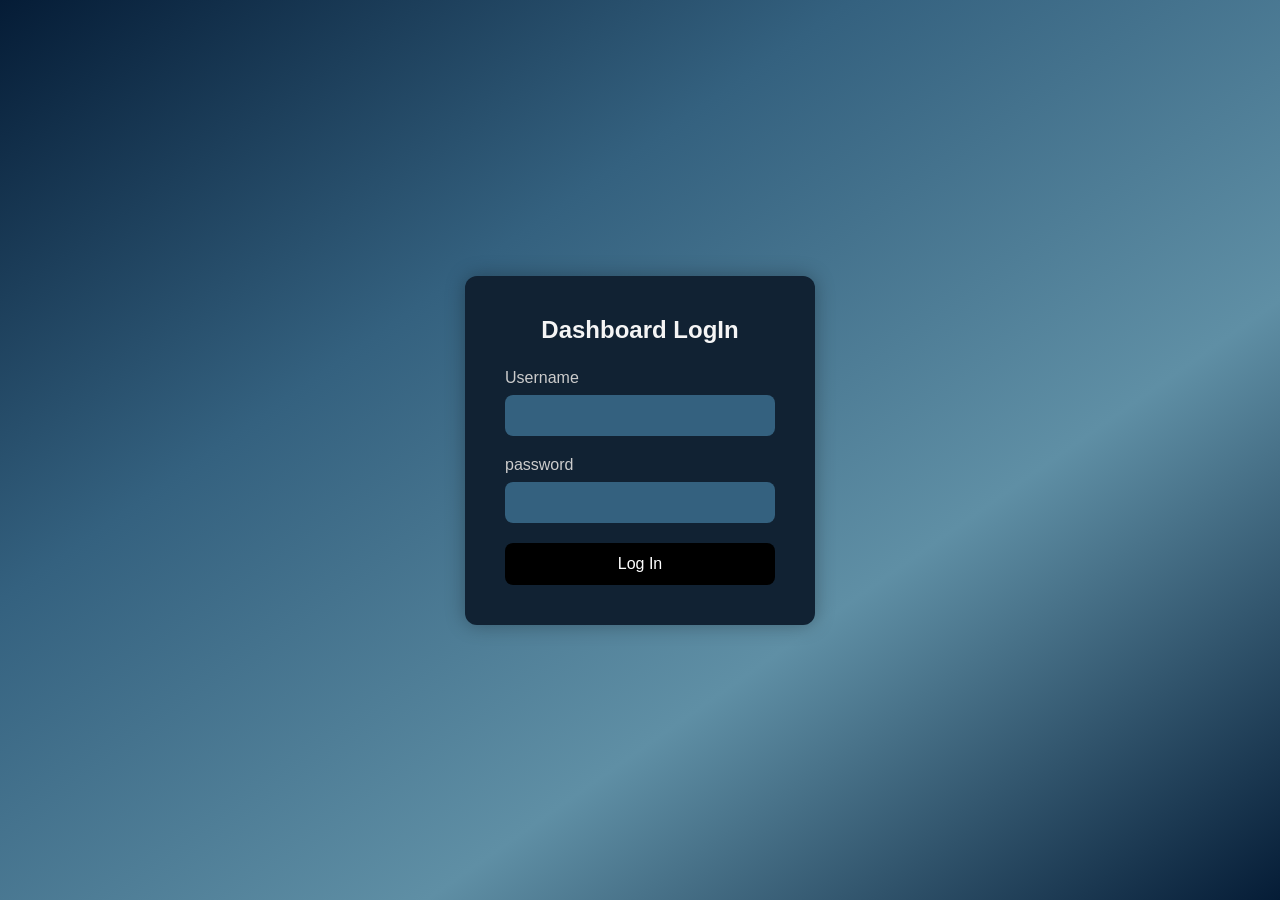
<file: index.html>
<!DOCTYPE html>
<html lang="en">

<head>
    <meta charset="UTF-8">
    <title>Login Form</title>
    <style>
        * {
            box-sizing: border-box;
            margin: 0;
            padding: 0;
            font-family: 'Segoe UI', sans-serif;
        }

        body {
            height: 100vh;
            background: linear-gradient(to bottom right, #051c36, #34617F, #5F8FA5, #051c36);
            display: flex;
            justify-content: center;
            align-items: center;
        }

        .login-form {
            background-color: #123;
            padding: 40px;
            border-radius: 12px;
            box-shadow: 0 0 20px rgba(0, 0, 0, 0.3);
            width: 350px;
        }

        .login-form h2 {
            color: whitesmoke;
            margin-bottom: 25px;
            text-align: center;
        }

        .form-group {
            margin-bottom: 20px;
        }

        .form-group label {
            color: #ccc;
            display: block;
            margin-bottom: 8px;
        }

        .form-group input {
            width: 100%;
            padding: 12px;
            border-radius: 8px;
            border: none;
            background-color: #34617F;
            color: #fff;
            font-size: 15px;
        }

        .form-group input:focus {
            outline: none;
            border: 1px solid #7b61ff;
            background-color: #051c36;
        }

        .login-form button {
            width: 100%;
            padding: 12px;
            border: none;
            background-color: black;
            color: white;
            font-size: 16px;
            border-radius: 8px;
            cursor: pointer;
            transition: 0.3s ease;
        }

        .login-form button:hover {
            background-color: rgba(116, 0, 225, 0.312);
        }
    </style>
</head>

<body>
    <form class="login-form" id="login-form">
        <h2>Dashboard LogIn</h2>
        <div class="form-group">
            <label for="username">Username</label>
            <input type="text" id="username" required />
        </div>
        <div class="form-group">
            <label for="password"> password</label>
            <input type="password" id="password" required />
        </div>
        <button type="submit">Log In</button>
    </form>

    <script>
        document.getElementById("login-form").addEventListener("submit", function (e) {
            e.preventDefault();


            const username = document.getElementById("username").value;
            const password = document.getElementById("password").value;

            if (username === "admin" && password === "admin") {
                localStorage.setItem("auth", "true");
                window.location.href = "newdashboard.html";
            } else {
                alert("Please enter valid credentials.");
                alert("username : admin  |  password : admin");
            }
        });


    </script>

</body>

</html>
</file>
<file: dashboard.css>
* {
    padding: 0;
    margin: 0;
    color: white;
    font-family: sans-serif;
    font-size: 15px;
}

body {
    background-color: #001;
    display: flex;
}

.img_box {
    width: 50px;
    height: 50px;
    border-radius: 50%;
    overflow: hidden;
    border: 3px solid #8B4513;
    flex-shrink: 0;
}

.img_box img {
    width: 100%;
}

.profile {
    display: flex;
    align-items: center;
    gap: 30px;
}

.profile h2 {
    font-size: 20px;
    text-transform: capitalize;
    color: gold;
}

.menu {
    background-color: #123;
    width: 60px;
    min-height: 100vh;
    padding: 20px;
    overflow: hidden;
    transition: .5s;
}

.menu:hover {
    width: 260px;
}

ul {
    list-style: none;
    position: relative;
    height: 95%;
    text-transform: capitalize;
}

ul li a {
    display: block;
    text-decoration: none;
    padding: 10px;
    margin: 10px 0;
    border-radius: 15px;
    display: flex;
    align-items: center;
    gap: 40px;
    transition: .5s;
    font-size: 17px;
}

ul li a:hover,
.data-info .box:hover,
td:hover {
    background-color: #ffffff55;
}

.log-out {
    position: absolute;
    bottom: 0;
    width: 100%;
    cursor: pointer;
}

.log-out a {
    background-color: red;
}

ul li a i {
    font-size: 30px;
}




.content {
    width: 100%;
    margin: 10px;
}

.title-info {
    display: flex;
    background-color: rgb(27, 88, 149);
    padding: 10px;
    border-radius: 20px;
    align-items: center;
    justify-content: space-between;
    margin: 10px 0;
    font-size: 15px;
}

.data-info {

    display: flex;
    align-items: center;
    justify-content: space-around;
    flex-wrap: wrap;
    gap: 10px;
}

.data-info .box {
    background-color: #123;
    height: 150px;
    flex-basis: 150px;
    flex-grow: 1;
    border-radius: 15px;
    display: flex;
    align-items: center;
    justify-content: space-around;
    font-size: 15px;
}

.data-info .box i {
    font-size: 40px;
}

.data-info .box .data {
    align-items: center;
}

.data-info .box .data span {
    font-size: 30px;
}

table {
    width: 100%;
    text-align: center;
    border-spacing: 8px;
    font-size: 13px;
}

td,
th {
    background-color: #123;
    height: 40px;
    border-radius: 10px;
}

th {
    background-color: rgba(61, 49, 123, 0.994);
}


.price-num {
    background-color: green;
}



.title-info {
    font-size: 20px;
}


.settings-container h2 {
    padding: 10px;
    margin: 10px;
    align-items: center;
    justify-content: center;
    text-align: center;
    display: flex;
    flex-direction: column;
    padding: 1rem;
    border-radius: 15px;
    background-color: rgb(27, 88, 149);


}

.line {
    height: 3px;
    width: 200px;
    background-color: gold;
    margin: 20px auto;
    border-radius: 10px;
}

.settings-container {
    width: 100%;
}

.setting-group {
    display: flex;
    text-wrap: wrap;
    justify-content: space-around;
    flex-wrap: wrap;

}

.user-info {
    display: flex;
    gap: 10px;
    padding: 10px;
    margin: 10px;
    align-items: center;
    justify-content: center;
    display: flex;
    background-color: #123;
    padding: 0.2rem;
    border-radius: 15px;
    min-width: 150px;
    flex-grow: 1;
}

.line-border {
    width: 2px;
    height: 100px;
    margin: auto;
    background-color: gold;
    flex-wrap: wrap;
}

.header #toggle-theme i {
    font-size: 30px;
    color: black;
}

.header #toggle-theme p {

    color: black;
}

.header {
    display: flex;
    justify-content: space-between;

    align-items: center;

    padding: 10px 20px;

}

.header h2 {
    margin: 0;
    min-width: 400px;
    max-width: 900px;
    width: 900px;
}

#toggle-theme {
    width: 150px;
    padding: 8px 16px;
    border: none;
    border-radius: 5px;
    cursor: pointer;
}


.content footer {
    background-color: #34617F;
    display: flex;
    flex-direction: column;
    justify-content: flex-end;
    position: fixed;
    bottom: 0;
    left: 100px;
    right: 10px;
    height: auto;
    z-index: 1000;
}

.content footer h2 {
    height: 30px;
    background-color: #34617F;
    display: flex;
    justify-content: center;
    align-items: center;
    margin: 0;

    color: white;

}

:root {
    --bg-color: #001;
    --text-color: #fff;
    --primary-color: #4a91e2;

}

body {
    background-color: var(--bg-color);
    color: var(--text-color);
    transition: all 0.3s ease;
}


body.white-theme {
    --bg-color: #ffffff;
    --text-color: #000000;
    --primary-color: #4a90e2;
}


.btn {
    display: flex;
    justify-content: center;
    align-items: center;
}

#toggle-theme {
    background-color: gold;
    backdrop-filter: blur(10px);
    -webkit-backdrop-filter: blur(10px);
    color: darkblue;
    font-size: 1rem;
    padding: 10px;
    border: none;
    border-radius: 20px;
    cursor: pointer;
    animation: mymove 5s infinite;
    display: flex;
    justify-content: center;
    align-items: center;


}

button:hover {
    transform: scale(1.02);
    animation: mymove 5s infinite;

}

.support-form {
    height: 90vh;
    display: flex;
    justify-content: center;
    align-items: center;
}

.support-form form {
    background-color: #123;
    padding: 40px;
    margin: 0 10px;
    height: 40vh;
    max-width: 500px;
    min-width: 150px;
    display: flex;
    justify-content: center;
    align-items: center;
    flex-wrap: wrap;
    gap: 5px;
    border-radius: 12px;
    border-color: gold;
    box-shadow: 0 0 20px rgba(0, 0, 0, 0.3);

}

.support-form form h2 {
    color: gold;
    margin-bottom: 10px;
    margin-top: -15px;
    text-align: center;
}

.support-form form input,
textarea {
    background-color: #123;
    display: flex;
    justify-content: center;
    align-items: center;
    flex-grow: 1;
    outline: none;
    border-radius: 15px;
    border-color: gold;
    padding: 5px 10px;
    width: 200px;
    height: 20px;
    font-size: 12px;
    color: white;
    margin-bottom: 10px;
}

.support-form form .input-form label {
    color: gold;
    display: inline-block;
    margin-bottom: 8px;
    width: 60px;

}

.support-form form input:focus,
textarea:focus {
    outline: none;
    border: 1px solid #7b61ff;
    background-color: #25253a;
}

.support-form button {
    width: 50%;
    padding: 6px;
    margin-top: 5px;
    margin-bottom: -10px;
    border: none;
    background-color: rgb(27, 88, 149);
    color: GOLD;
    font-size: 16px;
    border-radius: 12px;
    cursor: pointer;
    transition: 0.3s ease;
}

.input-form {
    display: flex;
    align-items: center;
    justify-content: center;
    width: 100%;
    margin-bottom: 10px;
}



/* this for the static post page 
.post-info {

    display: flex;
    align-items: center;
    justify-content: space-around;
    flex-wrap: wrap;
    gap: 10px;
}

.post-info .box {
    max-width: 500px;
    min-width: 350px;
    background-color: #123;
    height: 500px;
    flex-basis: 350px;
    flex-grow: 1;
    border-radius: 15px;
    display: flex;
    flex-direction: column;
    font-size: 15px;
    box-shadow: 0 4px 6px gray;
}




.items-post {
    width: 100%;
    display: flex;
    align-items: flex-start;
    gap: 12px;
    border-radius: 15px;

}

.img-post {
    border: 5px gold;

}

.img-post img {
    width: 42px;
    height: 42px;
    border-radius: 50%;
    object-fit: cover;
    margin: 5px 0 5px 5px;
    border: 2px solid gold;

}

.header-post {
    width: 100%;
    height: 50px;
    display: flex;
    line-height: 1.4;
    align-items: center;
    justify-content: space-between;


}

.name-post {
    font-size: 16px;
    font-weight: 500;
    color: #222;

}

.name-post a {
    color: gold;
    text-decoration: none;
}

.name-post a:hover {
    text-decoration: underline;
}

.item-text-post {
    margin: 0 4px;
    color: gray;

}

.order-post {
    color: #222;
    font-weight: 600;
}

.time {
    font-size: 15px;
    font-style: italic;
    margin-top: 5px;
    margin-right: 8px;
    justify-content: space-between;


}

.time span {
    margin-right: 3px;
}



.content-post {

    max-width: 90%;
    height: 400px;
    display: flex;
    flex-direction: column;
    text-align: center;
    margin-left: 25px;
    flex-grow: 1;


}

.content-post p span {
    color: blueviolet;
}



.content-post img {
    max-width: 600px;
    min-width: 200px;
    min-height: 200px;
    margin: 30px;
    margin-left: 55px;
    border-radius: 12px;

}

*/

@media (min-width: 350px) and (max-width: 1100px) {

    .content {
        width: 95%;
    }
}

/*  350  500  1100  */
</file>
<file: style.css>
input {
    background-color: #123;
    flex-grow: 1;
    outline: none;
    border-radius: 15px;
    border-color: gold;
    border: none;
    outline: none;
    padding: 5px 10px;
    font-size: 12px;
    color: white;
    margin-bottom: 10px;
}

.inputs #title {
    width: 95%;
    height: 30px;
}

.price input {
    width: 20%;
    height: 30px;
}

.inputs #count,
#category {
    width: 95%;
    height: 30px;

}

input:focus {
    background-color: #000;
    transform: scale(1.);
}


#total {
    background-color: #a00d02;
    padding: 5px 2px;
    border-radius: 4px;
}

#total::before {
    content: 'Total: ';
}

button {
    width: 93%;
    height: 30px;
    border: none;
    border-radius: 10px;
    cursor: pointer;
    background-color: #310044;
    color: white;
    transition: 0.5s;
}

.inputs button {
    width: 96.5%;

}


button:hover {
    background-color: #51025f;
    letter-spacing: 2px;
}

.btnSearch {
    display: flex;
    gap: 80px;

}

.btnSearch button {
    width: 45%;
}

.searchBlock input {
    margin: 5px 0;
    width: 95%;
    height: 30px;
    margin-top: 10px;
}

#deleteAll {
    margin: 10px 0;
    display: flex;
    justify-content: center;
    align-items: center;
}



table th {
    text-transform: lowercase;
}

th td {
    padding: 5px;
}

/*-----clients---*/

.client input {
    background-color: #123;
    flex-grow: 1;
    outline: none;
    border-radius: 15px;
    border-color: gold;
    border: none;
    outline: none;
    padding: 5px 10px;
    font-size: 12px;
    color: white;
    margin-bottom: 10px;
}

.inputs #name {
    width: 95%;
    height: 30px;
}



.inputs #email,
#mobile {
    width: 95%;
    height: 30px;

}

input:focus {
    background-color: #000;
    transform: scale(1.);
}


button {
    width: 93%;
    height: 30px;
    border: none;
    border-radius: 10px;
    cursor: pointer;
    background-color: #310044;
    color: white;
    transition: 0.5s;
}

.inputs button {
    width: 96.5%;

}


button:hover {
    background-color: #51025f;
    letter-spacing: 2px;
}

.btnSearch {
    display: flex;
    gap: 80px;

}

.btnSearch button {
    width: 45%;
}

.searchBlock input {
    margin: 5px 0;
    width: 95%;
    height: 30px;
    margin-top: 10px;
}

#deleteAllClient {
    margin: 10px 0;
    display: flex;
    justify-content: center;
    align-items: center;
}



table th {
    text-transform: lowercase;
}

th td {
    padding: 5px;
}


@media (min-width: 350px) and (max-width: 1100px) {

    .content {
        width: 95%;
    }
}
</file>
<file: posts.css>
:root {
    --bg: #001;
    --card: #123;
    --accent: gold;
    --muted: #9aa;
    --text: #fff;
    --card-radius: 14px;
    --gap: 18px;
}


/* page wrapper */
.post-page {
    max-width: 95%;
    margin: 10px 10px;
}

.title-post {
    display: flex;
    align-items: center;
    justify-content: space-between;
    gap: 12px;
    margin-bottom: 16px;
}

.title-post h1 {
    font-size: 20px;
    margin: 0;
    background: rgb(27, 88, 149);
    padding: 10px 14px;
    border-radius: 12px;
    width: 700px;
}

.title-post .controls {
    display: flex;
    gap: 8px;
    align-items: center;
}

.add-btn {
    background: var(--accent);
    color: darkblue;
    border: none;
    padding: 8px 12px;
    border-radius: 12px;
    cursor: pointer;
    font-weight: 600;
}

/*idk this section good*/

.add-btn.ghost {
    background: transparent;
    color: var(--text);
    border: 1px solid rgba(255, 255, 255, 0.06);
}

.add-btn:focus {
    outline: 3px solid rgba(255, 215, 0, 0.18)
}



.post-page main {
    display: flex;
    flex-wrap: wrap;
}

/* grid */
.posts-grid {
    display: grid;
    gap: var(--gap);
    grid-template-columns: repeat(auto-fit, minmax(260px, 1fr));
    align-items: start;
    flex-wrap: wrap;
}

/* card */
.card {
    background: var(--card);
    border-radius: var(--card-radius);
    display: flex;
    flex-wrap: wrap;
    overflow: hidden;

    flex-direction: column;
    box-shadow: 0 6px 18px rgba(0, 0, 0, 0.45);
    transition: transform .18s ease, box-shadow .18s ease;
    min-height: 360px;
}

.card:focus-within,
.card:hover {
    transform: translateY(-6px);
    box-shadow: 0 12px 30px rgba(0, 0, 0, 0.6);
}

/* header area (title + meta) */
.card .meta {
    padding: 14px;
    display: flex;
    flex-direction: column;
    gap: 8px;
}

.card h3 {
    font-size: 16px;
    margin: 0;
    color: var(--accent);
    text-transform: capitalize;
}

.card p.excerpt {
    margin: 0;
    color: var(--muted);
    font-size: 13px;
    line-height: 1.4;
    max-height: 48px;
    overflow: hidden;
}

/* big image center */
.card .media {
    display: flex;
    align-items: center;
    justify-content: center;
    background: linear-gradient(180deg, rgba(0, 0, 0, 0.06), rgba(0, 0, 0, 0.12));
    padding: 10px;
}

.card .media img {
    width: 100%;
    max-height: 260px;
    object-fit: cover;
    border-radius: 10px;
}

/* content (full body) */
.card .body {
    padding: 12px 14px;
    color: var(--text);
    font-size: 14px;
    line-height: 1.5;
    flex-grow: 1;
    overflow: auto;
}

/* actions area: edit/delete for user posts */
.card .actions {
    display: flex;
    gap: 8px;
    justify-content: flex-end;
    padding: 10px 12px;
    border-top: 1px solid rgba(255, 255, 255, 0.03);
    background: transparent;
}

.cancel-btn {
    background: transparent;
    color: var(--text);
    border: 1px solid rgba(255, 255, 255, 0.06);
    padding: 6px 8px;
    border-radius: 10px;
    cursor: pointer;
}

.cancel-btn:focus {
    outline: 3px solid rgba(255, 215, 0, 0.12)
}

.post-control-add {
    display: flex;
    justify-content: flex-end;
    gap: 8px;
    margin-top: 12px
}





/* tag for API-only posts (read-only) */
.readonly-badge {
    display: inline-block;
    font-size: 12px;
    padding: 4px 8px;
    border-radius: 999px;
    background: rgba(255, 255, 255, 0.04);
    color: var(--muted);
    border: 1px solid rgba(255, 255, 255, 0.02);
}

/* modal (simple accessible) */
.pop-up {
    position: fixed;
    inset: 0;
    display: none;
    align-items: center;
    justify-content: center;
    background: linear-gradient(rgba(0, 0, 0, 0.6), rgba(0, 0, 0, 0.8));
    z-index: 40;
    padding: 20px;
}

.pop {
    width: 100%;
    max-width: 720px;
    background: var(--card);
    border-radius: 12px;
    padding: 18px;
    box-shadow: 0 10px 30px rgba(0, 0, 0, 0.7);
}

.pop h2 {
    margin: 0 0 8px 0;
    color: var(--accent)
}

.form-row {
    display: flex;
    gap: 10px;
    flex-wrap: wrap;
    margin-top: 8px
}

.form-row input[type="text"],
.form-row input[type="url"],
.form-row textarea {
    width: 100%;
    padding: 10px;
    border-radius: 10px;
    background: #0b2137;
    border: none;
    color: var(--text);
    resize: vertical;
}

textarea {
    min-height: 120px
}

/* small helpers */
.muted {
    color: var(--muted);
    font-size: 13px
}



@media (min-width:350px) {
    .card {
        width: 95%;
    }
}
</file>
